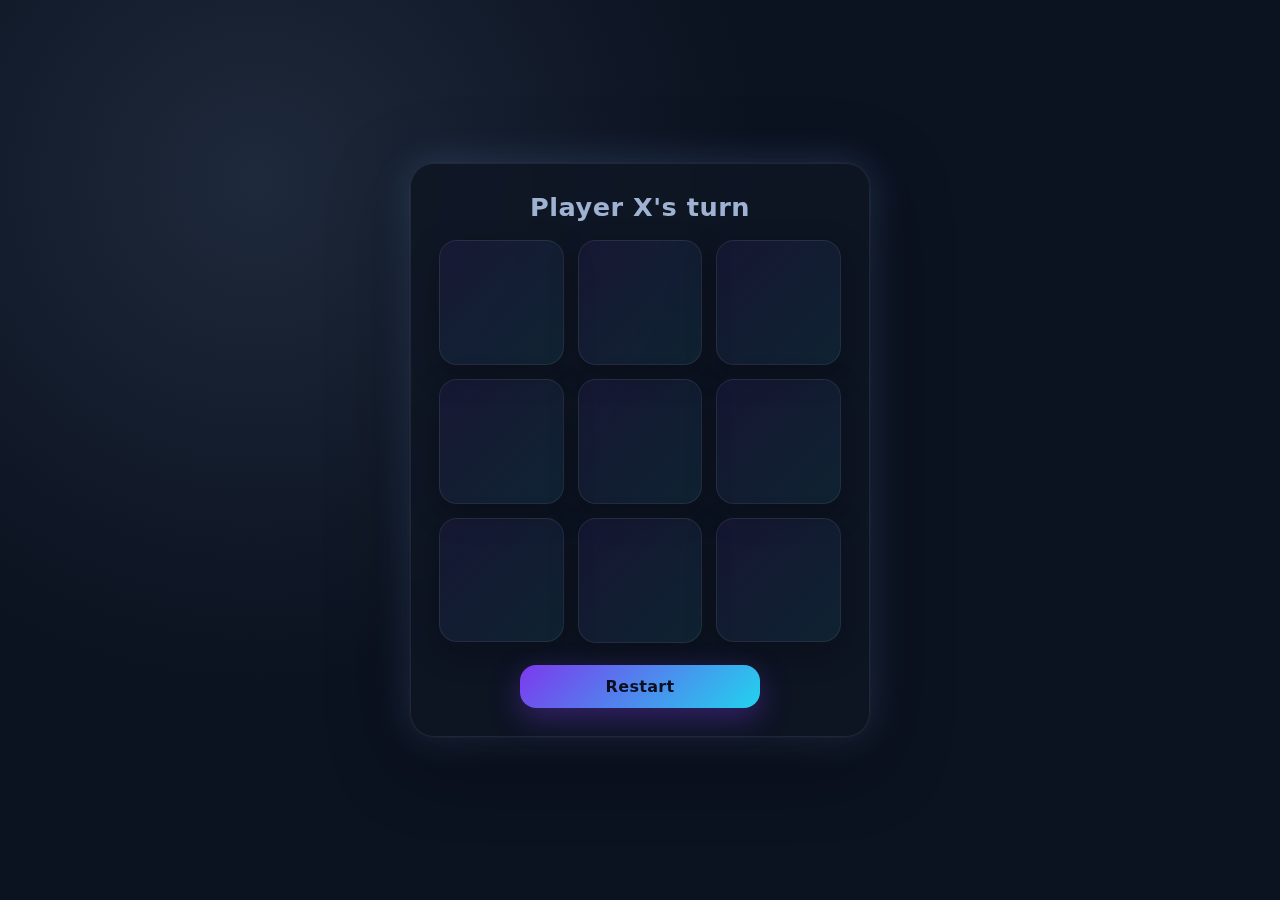
<file: index.html>
<!DOCTYPE html>
<html lang="en">
<head>
    <meta charset="UTF-8">
    <meta name="viewport" content="width=device-width, initial-scale=1.0">
    <title>TicTacToe</title>
    <link rel="stylesheet" href="styles.css">
</head>
<body>
    <div class="container">
        <h1 class="turn"></h1>
        <div class="board"></div>
        <button class="restart">Restart</button>
    </div>
    <script src="js.js"></script>
    <script src="ui.js"></script>
</body>
</html>
</file>
<file: styles.css>
:root {
  --bg: #0f172a;
  --card: #0b1220;
  --card-glow: rgba(118, 169, 250, 0.25);
  --border: rgba(255, 255, 255, 0.08);
  --accent: #7c3aed;
  --accent-2: #22d3ee;
  --text: #e8edf8;
  --muted: #9fb2d1;
}

*,
*::before,
*::after {
  box-sizing: border-box;
}

body {
  margin: 0;
  min-height: 100vh;
  display: flex;
  align-items: center;
  justify-content: center;
  padding: 32px;
  font-family: "Inter", "Segoe UI", system-ui, -apple-system, sans-serif;
  background: radial-gradient(circle at 20% 20%, #1e293b, #0b1220 40%),
    radial-gradient(circle at 80% 0%, rgba(124, 58, 237, 0.35), transparent 40%),
    radial-gradient(circle at 80% 80%, rgba(34, 211, 238, 0.35), transparent 40%),
    var(--bg);
  color: var(--text);
}

.container {
  width: min(460px, 92vw);
  background: rgba(14, 21, 35, 0.85);
  border: 1px solid var(--border);
  border-radius: 24px;
  padding: 28px;
  box-shadow: 0 20px 80px rgba(0, 0, 0, 0.4),
    0 0 0 1px rgba(255, 255, 255, 0.03),
    0 0 40px var(--card-glow);
  backdrop-filter: blur(6px);
  text-align: center;
}

.turn {
  margin: 0 0 12px 0;
  font-size: clamp(1.3rem, 2vw, 1.6rem);
  letter-spacing: 0.5px;
  color: var(--muted);
}

.turn.game-over {
  color: var(--text);
  text-shadow: 0 4px 24px rgba(124, 58, 237, 0.35);
}

.board {
  display: grid;
  grid-template-columns: repeat(3, minmax(96px, 1fr));
  grid-template-rows: repeat(3, minmax(96px, 1fr));
  gap: 14px;
  margin: 18px auto 22px;
  width: 100%;
}

button {
  border: none;
  font: inherit;
  color: inherit;
  background: none;
}

.cell {
  width: 100%;
  aspect-ratio: 1;
  background: linear-gradient(135deg, rgba(124, 58, 237, 0.08), rgba(34, 211, 238, 0.08));
  border: 1px solid var(--border);
  border-radius: 18px;
  color: #eef2ff;
  display: flex;
  align-items: center;
  justify-content: center;
  font-weight: 700;
  font-size: clamp(2.4rem, 6vw, 3.2rem);
  cursor: pointer;
  user-select: none;
  transition: transform 160ms ease, box-shadow 160ms ease, border-color 160ms ease;
  box-shadow: 0 10px 30px rgba(0, 0, 0, 0.25);
}

.cell:hover {
  transform: translateY(-2px);
  border-color: rgba(124, 58, 237, 0.35);
  box-shadow: 0 12px 38px rgba(0, 0, 0, 0.35),
    0 0 0 1px rgba(124, 58, 237, 0.15);
}

.cell:active {
  transform: translateY(0);
}

.cell.inactive {
  cursor: not-allowed;
  opacity: 0.65;
  filter: saturate(0.6);
}

.restart {
  display: inline-flex;
  align-items: center;
  justify-content: center;
  gap: 8px;
  padding: 12px 18px;
  width: 100%;
  max-width: 240px;
  margin: 0 auto;
  background: linear-gradient(135deg, var(--accent), var(--accent-2));
  color: #0b1020;
  font-weight: 700;
  letter-spacing: 0.3px;
  border-radius: 16px;
  cursor: pointer;
  transition: transform 140ms ease, box-shadow 180ms ease, filter 180ms ease;
  box-shadow: 0 10px 30px rgba(124, 58, 237, 0.35);
}

.restart:hover {
  transform: translateY(-1px);
  filter: brightness(1.05);
}

.restart:active {
  transform: translateY(0);
}

@media (max-width: 480px) {
  .container {
    padding: 22px;
  }

  .board {
    gap: 10px;
  }
}
</file>
